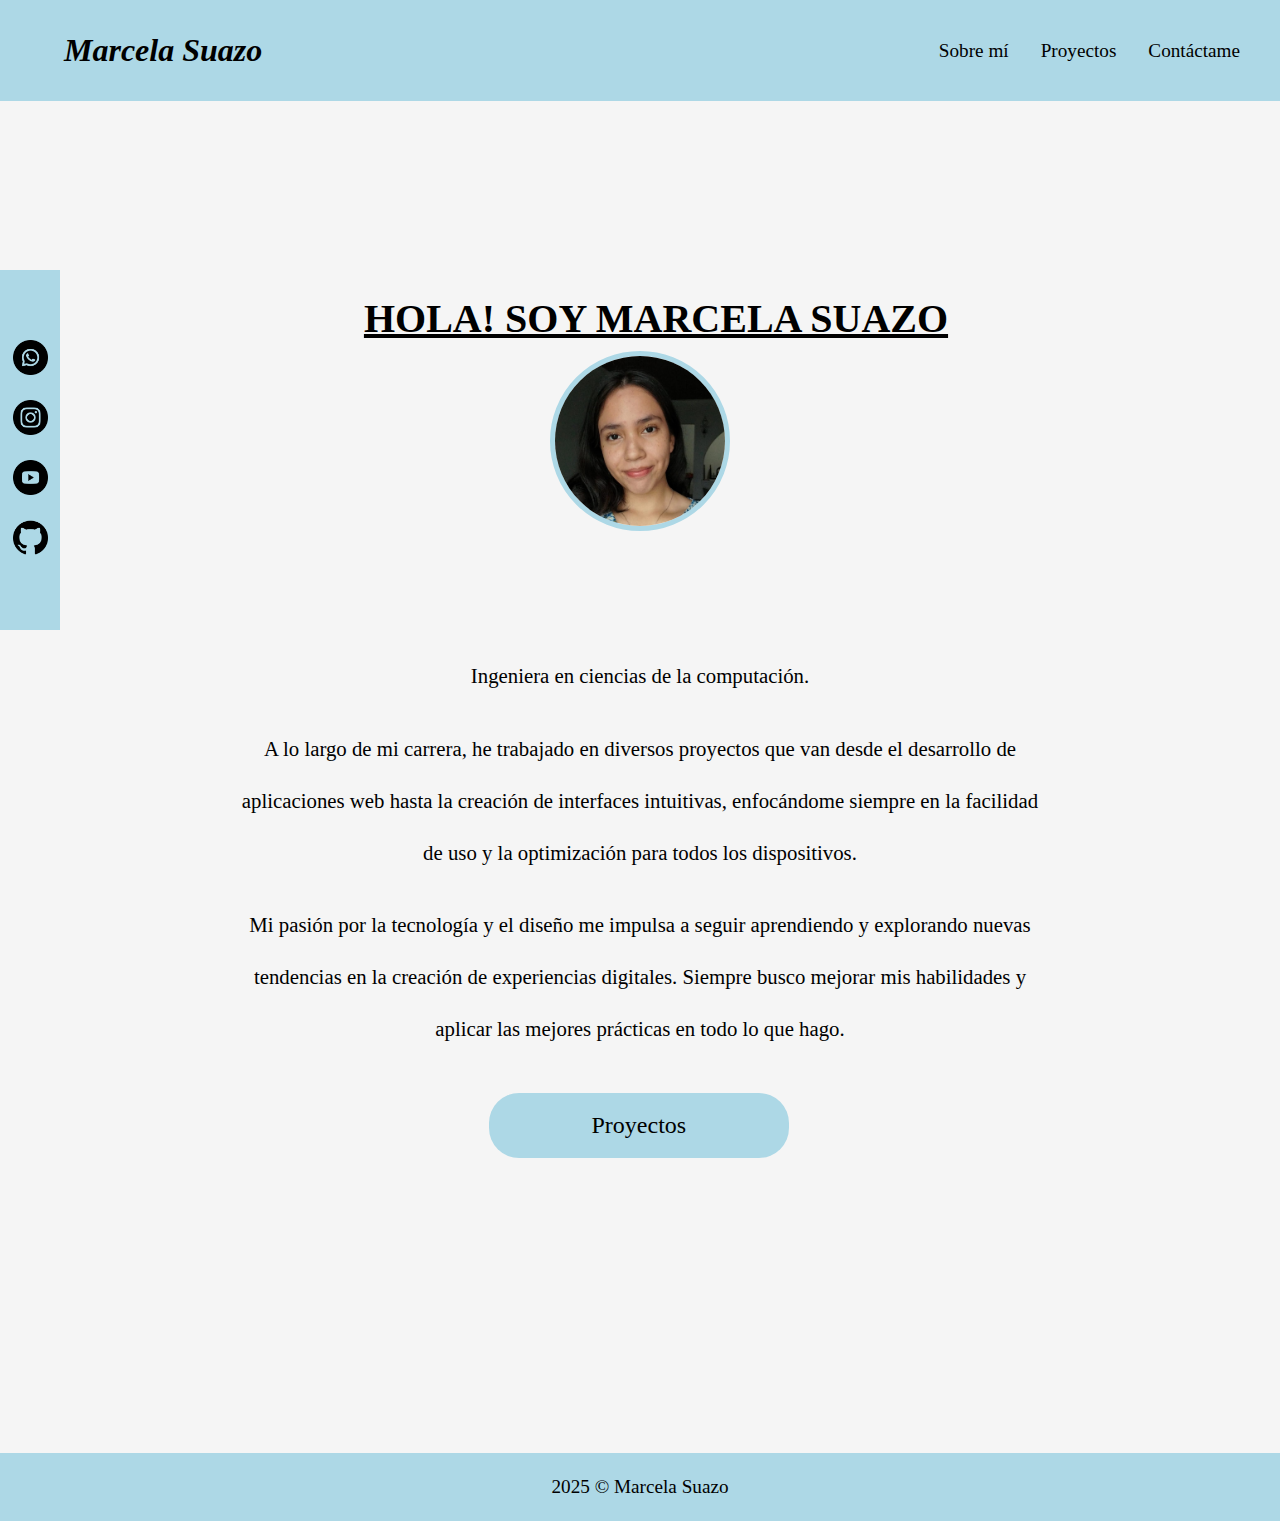
<file: index.html>
<!DOCTYPE html>
<html>

    <head>
        <meta charset="utf-8">
        <meta name="viewport" content="width=device-width, initial-scale=1.0">
        <title>Portafolio</title>
        <link rel="stylesheet" href="Css/css.css"/>
    </head>

    <body>
        <div class="redes-barra">
            <ul>
                <li><a href="https://wa.me/32846366" target="_blank"><img src="imagenes/icono_whatsapp.png" alt="Whatsapp" /></a></li>
                <li><a href="https://www.instagram.com/mahily20164?igsh=MW9tbDJuOGRlam1uaw==" target="_blank"><img src="imagenes/icono_instagram.png" alt="Instagram" /></a></li>
                <li><a href="https://youtube.com/@mahilysuazo7039?si=uOmg4zeongg6WLxd" target="_blank"><img src="imagenes/icono_youtube.png" alt="Youtube" /></a></li>
                <li><a href="https://github.com/Marsuazo23?tab=overview&from=2024-12-01&to=2024-12-31" target="_blank"><img src="imagenes/icono_github.png" alt="Github" /></a></li>
            </ul>
        </div>

        <div id="header-container"></div> 

        <script src="javascript/header.js"></script>
        <script>
            loadHeader(); //llamar la función
        </script>
        
        <main>
            <div class="panel-texto3">
                <h2>HOLA! SOY MARCELA SUAZO</h2>
                <img class="perfil-imagen" src="imagenes/imagen_perfil.JPG" alt="Marcela Suazo" />
            </div>

            <div class="panel-texto4">
                <p>Ingeniera en ciencias de la computación.</p>
                <p>A lo largo de mi carrera, he trabajado en diversos proyectos que van desde el desarrollo de aplicaciones web hasta la creación de interfaces intuitivas, enfocándome siempre en la facilidad de uso y la optimización para todos los dispositivos.</p>
                <p>Mi pasión por la tecnología y el diseño me impulsa a seguir aprendiendo y explorando nuevas tendencias en la creación de experiencias digitales. Siempre busco mejorar mis habilidades y aplicar las mejores prácticas en todo lo que hago.</p>
            </div>
            

            <div class="cuadrante1">
                <h2><a href="Proyectos.html">Proyectos</a></h2>
            </div>
        </main>   
        
        <footer>
            <p>2025 © Marcela Suazo</p>
        </footer>    

    </body>
</html>
</file>
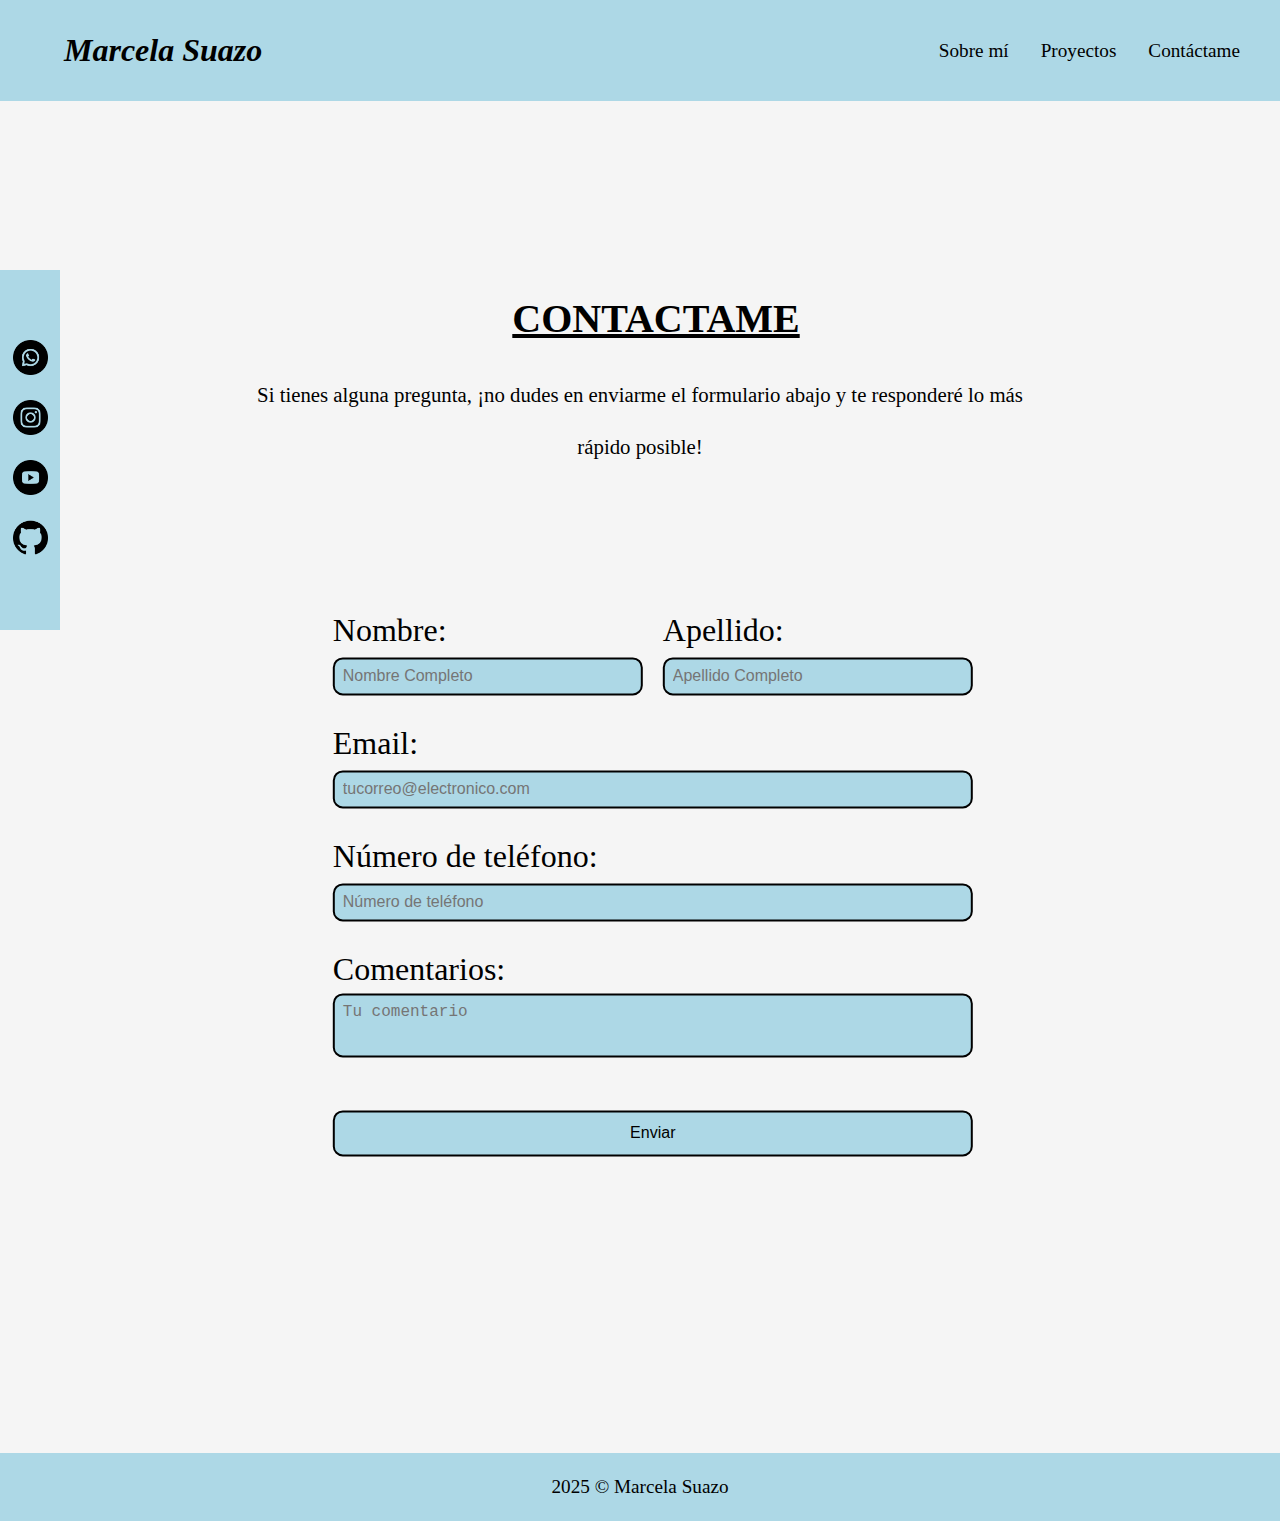
<file: Contactame.html>
<!DOCTYPE html>
<html>

    <head>
        <meta charset="utf-8">
        <meta name="viewport" content="width=device-width, initial-scale=1.0">
        <title>Portafolio</title>
        <link rel="stylesheet" href="Css/css.css" />
        <script src="javascript/validaciones.js"></script>
    </head>

    <body>
        <div class="redes-barra">
            <ul>
                <li><a href="https://wa.me/32846366" target="_blank"><img src="imagenes/icono_whatsapp.png" alt="Whatsapp" /></a></li>
                <li><a href="https://www.instagram.com/mahily20164?igsh=MW9tbDJuOGRlam1uaw==" target="_blank"><img src="imagenes/icono_instagram.png" alt="Instagram" /></a></li>
                <li><a href="https://youtube.com/@mahilysuazo7039?si=uOmg4zeongg6WLxd" target="_blank"><img src="imagenes/icono_youtube.png" alt="Youtube" /></a></li>
                <li><a href="https://github.com/Marsuazo23?tab=overview&from=2024-12-01&to=2024-12-31" target="_blank"><img src="imagenes/icono_github.png" alt="Github" /></a></li>
            </ul>
        </div>

        <div id="header-container"></div> 

        <script src="javascript/header.js"></script>
        <script>
            loadHeader(); //llamar la función
        </script>
        
        <main>
            <div class="panel-texto1">
                <h2>CONTACTAME</h2>
            </div>

            <div class="panel-texto2">
                <p>Si tienes alguna pregunta, ¡no dudes en enviarme el formulario abajo y te responderé lo más rápido posible!</p>
            </div>

            <div class="panel-form">
                 <form action="Contactos.html" method="GET">
                    <div class="form-row">
                        <div class="form-group">
                             <label for="txtNombre">Nombre:</label>
                            <input id="txtNombre" type="text" placeholder="Nombre Completo"/>
                            </div>
                            <div class="form-group">
                            <label for="txtApellido">Apellido:</label>
                            <input id="txtApellido" type="text" placeholder="Apellido Completo"/>
                        </div>
                    </div>
                        
                    <div class="form-group">
                        <label for="txtEmail">Email:</label>
                        <input id="txtEmail" name="txtEmail" type="email" placeholder="tucorreo@electronico.com"/>
                    </div>
                
                    <div class="form-group">
                        <label for="txtTeléfono">Número de teléfono:</label>
                        <input id="txtTeléfono" type="text" placeholder="Número de teléfono"/>
                    </div>
                
                    <div class="form-group">
                        <label for="txtComentarios">Comentarios:</label>
                        <textarea id="txtComentarios" name="txtBio" placeholder="Tu comentario"></textarea>
                    </div>

                    <div class="form-group">
                        <button type="submit" name="btnEnviar" class="btn-enviar">Enviar</button>
                    </div>

                    </form>
                </div>  
        </main>

        <footer>
            <p>2025 © Marcela Suazo</p>
        </footer>   

    </body>
</html>
</file>
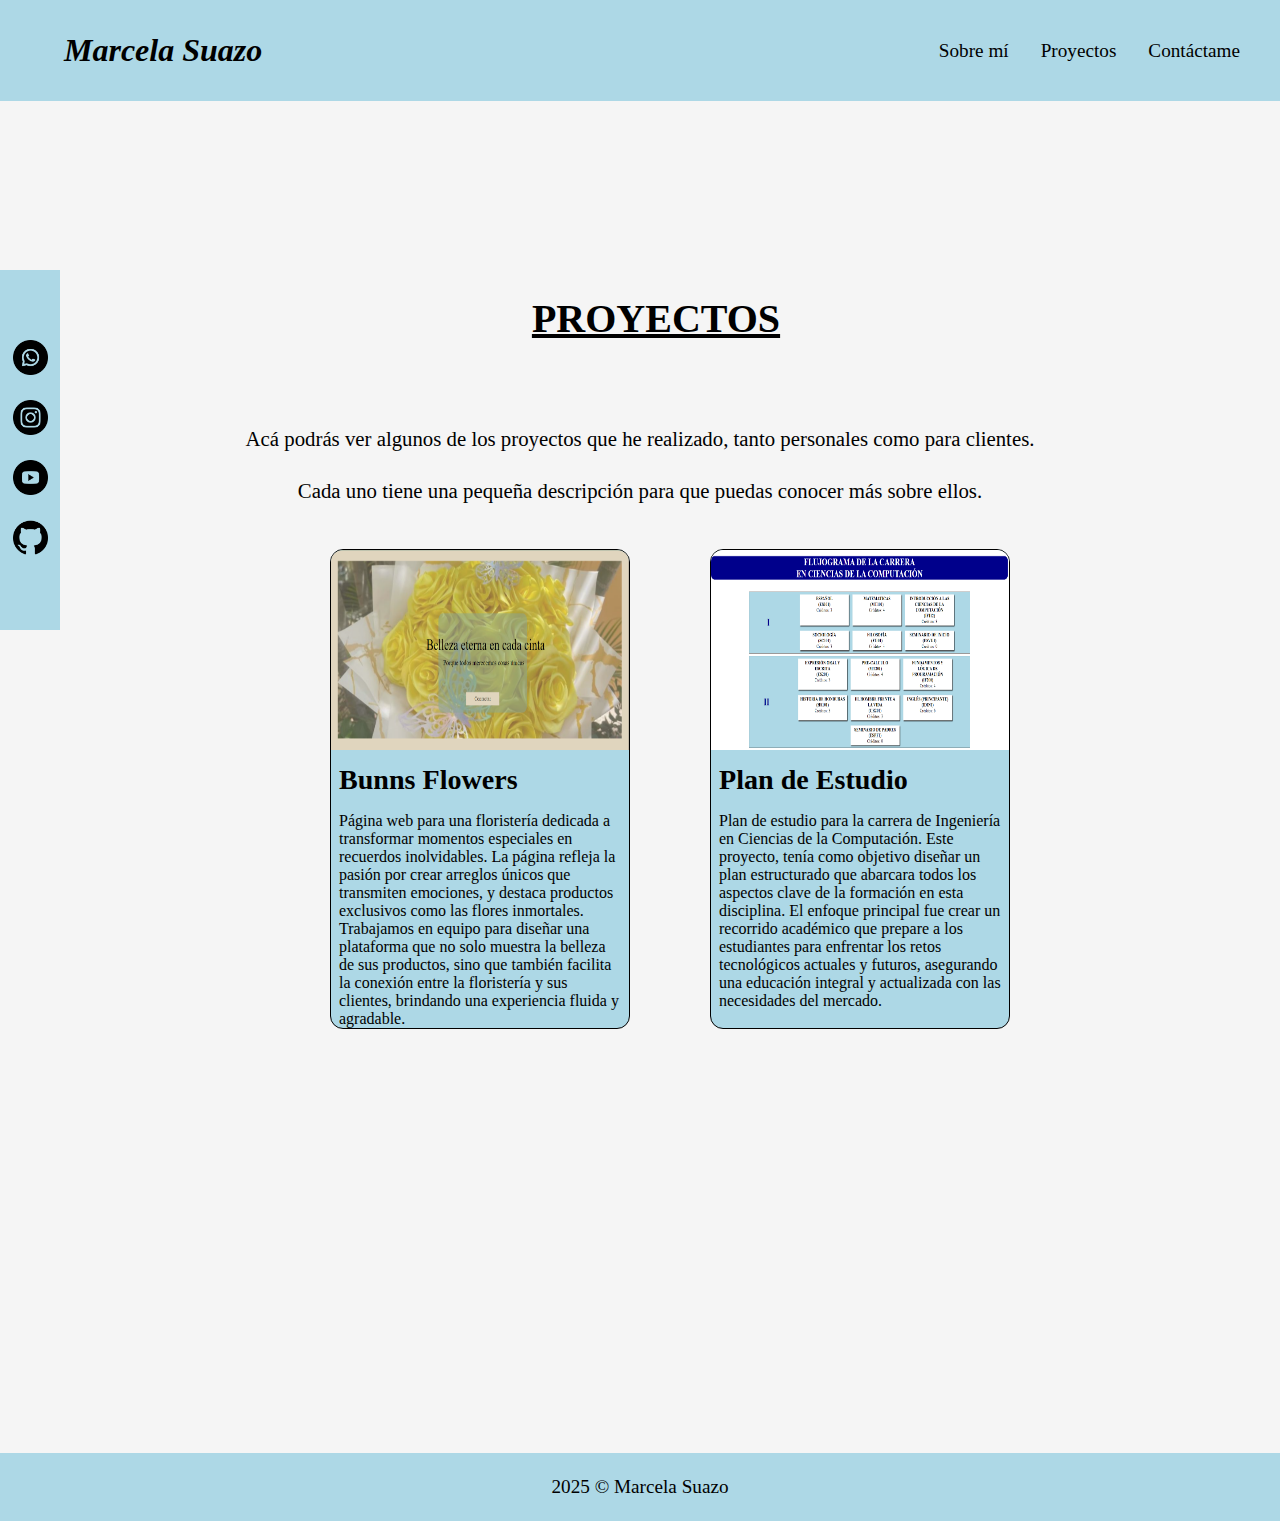
<file: Proyectos.html>
<!DOCTYPE html>
<html>

    <head>
        <meta charset="utf-8">
        <meta name="viewport" content="width=device-width, initial-scale=1.0">
        <title>Portafolio</title>
        <link rel="stylesheet" href="Css/css.css"/>
    </head>

    <body>
        <div class="redes-barra">
            <ul>
                <li><a href="https://wa.me/32846366" target="_blank"><img src="imagenes/icono_whatsapp.png" alt="Whatsapp" /></a></li>
                <li><a href="https://www.instagram.com/mahily20164?igsh=MW9tbDJuOGRlam1uaw==" target="_blank"><img src="imagenes/icono_instagram.png" alt="Instagram" /></a></li>
                <li><a href="https://youtube.com/@mahilysuazo7039?si=uOmg4zeongg6WLxd" target="_blank"><img src="imagenes/icono_youtube.png" alt="Youtube" /></a></li>
                <li><a href="https://github.com/Marsuazo23?tab=overview&from=2024-12-01&to=2024-12-31" target="_blank"><img src="imagenes/icono_github.png" alt="Github" /></a></li>
            </ul>
        </div>

        <div id="header-container"></div> 

        <script src="javascript/header.js"></script>
        <script>
            loadHeader(); //llamar la función
        </script>
        
        <main>
            <div class="panel-texto5">
                <h2>PROYECTOS</h2>
            </div>

            <div class="panel-texto6">
                <p>Acá podrás ver algunos de los proyectos que he realizado, tanto personales como para clientes. Cada uno tiene una pequeña descripción para que puedas conocer más sobre ellos.</p>
            </div>

            <div class="panel-proyectos">
                <div class="card2">
                    <a href="https://marsuazo23.github.io/Bunns-Flowers/" target="_blank">
                    <img src="imagenes/bunns_proyecto.png" alt="Bunns Flowers">
                    </a>
                    <h3>Bunns Flowers</h3>
                    <p>Página web para una floristería dedicada a transformar momentos especiales en recuerdos inolvidables. La página refleja la pasión por crear arreglos únicos que transmiten emociones, y destaca productos exclusivos como las flores inmortales. Trabajamos en equipo para diseñar una plataforma que no solo muestra la belleza de sus productos, sino que también facilita la conexión entre la floristería y sus clientes, brindando una experiencia fluida y agradable.</p>
                </div>
                <div class="card2">
                    <a href="https://marsuazo23.github.io/Plan_Estudio/" target="_blank">
                    <img src="imagenes/plan_estudio_proyecto.png" alt="Plan de Estudio">
                    </a>
                    <h3>Plan de Estudio</h3>
                    <p>Plan de estudio para la carrera de Ingeniería en Ciencias de la Computación. Este proyecto, tenía como objetivo diseñar un plan estructurado que abarcara todos los aspectos clave de la formación en esta disciplina. El enfoque principal fue crear un recorrido académico que prepare a los estudiantes para enfrentar los retos tecnológicos actuales y futuros, asegurando una educación integral y actualizada con las necesidades del mercado.</p>
                </div>
            </div>
        </main>   
        
        <footer>
            <p>2025 © Marcela Suazo</p>
        </footer>    

    </body>
</html>
</file>
<file: Css/css.css>
@import url('https://fonts.googleapis.com/css2?family=Montserrat:ital,wght@0,100..900;1,100..900&display=swap');

html {
    scroll-behavior: smooth;
    height: 130%;
}

* {
    box-sizing: border-box;
}

body {
    font-family: 'Times New Roman', Arial, sans-serif;
    background-color: whitesmoke;
    color: black;
    margin:0px;
    font-size: 1.2rem;
    height: 130%;
    display: flex;
    flex-direction: column;

}

main {
    flex: 1; 
  }

@media (max-width:375px) {
    /*BARRA LATERAL*/
    .redes-barra {
        position: fixed;
        top: 50%; 
        left: 0;
        height: 40%;
        width: 60px; 
        background-color: lightblue;
        display: flex;
        justify-content: center;
        align-items: center;
        flex-direction: column;
        padding-top: 20px; 
        transform: translateY(-50%); 
    }    
    
    .redes-barra ul {
        list-style: none;
        margin: 0;
        padding: 0;
    }
    
    .redes-barra ul li {
        margin-bottom: 20px; 
    }
    
    .redes-barra ul li a img {
        width: 35px; 
        height: 35px;
        transition: transform 0.3s ease;
    }
    
    .redes-barra ul li a img:hover {
        transform: scale(1.4); 
    }

    /*SOBRE MÍ*/
    header {
        display: flex;
        align-items: center;
        justify-content: space-between; 
        padding: 1.5rem;
        background-color: lightblue;
    }
    
    header h1 {
        margin: 0px;
        padding: 0.5rem;
        font-size: 1rem;
        font-weight: normal;
        margin-left: 0.2rem;
        margin-right: 0.5rem;
        font-weight: bold;
    }
    
    header nav {
        display: flex;
        align-items: center;
        justify-content: space-between; 
        width: 100%;
    }
    
    header nav ul {
        display: flex;
        list-style: none;
        margin: 0px;
        padding: 0px;
        align-items: center;
        font-size: 1rem;
    }
    
    header nav ul li a {
        display: block;
        padding: 0.70rem 0.5rem;
        text-decoration: none;
        color: black;
        transition: background-color 1s ease;
    }
    
    header nav ul li a:hover {
        background-color: #dab1d4;
        color: #333;
    }   
    
    .panel-texto3 h2 {
        position: absolute; 
        top: 35%; 
        left: 50%;
        font-size: 1.4rem; 
        color: black; 
        text-align: center; 
        width: 22rem;
        font-weight: bold;
        text-decoration: underline;
    }

    .perfil-imagen {
        width: 150px;  
        height: 150px; 
        border-radius: 50%;  
        object-fit: cover;  
        display: block;
        margin: 145px auto; 
        border: 5px solid lightblue; 
        transform: translateX(0%) translateY(-105%); 
    }    

    .panel-texto4 {
        position: absolute; 
        top: 15%; 
        left: 50%; 
        font-size: 1rem; 
        color: black; 
        text-align: center;
        width: 15rem;
        line-height: 2;
    }

    .cuadrante1 {
        background-color: lightblue;
        text-align: center;
        height: 65px; 
        width: 200px;
        justify-content: center;
        align-items: center;
        border-radius: 30px;
        font-size: 0.8rem;
        box-sizing: border-box;
        display: flex;
        transform: translateX(45%) translateY(290%); 
    }

    .cuadrante1 h2{
        font-weight: normal; 
    }
    
    .cuadrante1 h2 a {
        color: black; 
        text-decoration: none; 
    }
    
    .cuadrante1 h2 a:hover {
        text-decoration: underline; 
    }

     /*PROYECTOS*/
     .panel-texto5 h2 {
        position: absolute; 
        top: 50%; 
        left: 50%; 
        transform: translateX(-50%) translateY(-780%); 
        font-size: 1.4rem; 
        color: black; 
        text-align: center; 
        width: 15rem;
        font-weight: bold;
        text-decoration: underline;
    }

    .panel-texto6 {
        position: absolute; 
        top: 45%; 
        left: 50%; 
        font-size: 1rem; 
        color: black; 
        text-align: center; 
        width: 15rem;
        line-height: 2.5;
    }

    .panel-proyectos {
        gap: 5rem;
        transform: translateX(-70%) translateY(20%);  
    }

    .card2 {
        border: 1px solid black;
        overflow: hidden;
        background-color: lightblue;
        border-radius: 13px;
        margin-bottom: 2.6rem;
        width: 250px;
        height: 248px;
        transform: translateX(130%) translateY(100%);  
    }

    .card2 img {
        width: 100%;
        height: 200px;
        object-position: center center;
        background-color: lightblue;
    }

    .card2 h3, .card2 p {
        margin: 0px;
        padding: 0.3rem;
    }

    .card2 p {
        font-size: 0.7rem;
    }

    /*FOOTER*/
    footer {
        align-items: center;
        background-color: lightblue;
        padding: 4px;
    }

    footer p {
        font-size: 1.2rem;
        text-align: center;
        color: black;
    }

    /*CONTACTAME*/
    .panel-texto1 h2 {
        position: absolute; 
        top: 50%; 
        left: 50%; 
        transform: translateX(-49%) translateY(-760%); 
        font-size: 1.4rem; 
        color: black; 
        text-align: center; 
        width: 15rem;
        font-weight: bold;
        text-decoration: underline;
    }

    .panel-texto2 {
        position: absolute; 
        top: 50%; 
        left: 50%; 
        transform: translateX(-50%) translateY(-85%); 
        font-size: 1rem; 
        color: black; 
        text-align: center; 
        width: 15rem;
        line-height: 2.5;
    }

    .btn-enviar {
        background-color: lightblue; 
        color: black;
        padding: 0.75rem 1.5rem;
        font-size: 1rem;
        border: none;
        border-radius: 10px;
        cursor: pointer;
        width: 100%;
        text-align: center;
        margin-top: 1rem;
        border: 2px solid black;
    }

    .btn-enviar:hover {
        background-color: lightblue; 
    }

    .panel-form {
        position: relative;
        top: 50%;
        left: 50%;
        transform: translateX(-48%) translateY(-35%);
        font-size: 1.2rem;
        color: black;
        line-height: 1;
        font-weight: normal;
        text-align: left;
        width: 50%; 
    }

    .form-row {
        display: flex;
        justify-content: space-between;
        gap: 20px;
    }

    .form-group {
        flex: 1;
        margin-bottom: 2rem;
    }

    label {
        display: block;
        margin-bottom: 0.5rem;
    }

    input, textarea {
        width: 100%;
        padding: 0.5rem;
        font-size: 1rem;
        border-radius: 10px; 
        border: 2px solid black;
        box-sizing: border-box;
        background-color: lightblue;
    }

    textarea {
        resize: none; 
        height: 4rem; 
    }
}



@media (min-width:720px){
    /*BARRA LATERAL*/
    .redes-barra {
        position: fixed;
        top: 50%; 
        left: 0;
        height: 30%;
        width: 60px; 
        background-color: lightblue;
        display: flex;
        justify-content: center;
        align-items: center;
        flex-direction: column;
        padding-top: 20px; 
        transform: translateY(-50%); 
    }    
    
    .redes-barra ul {
        list-style: none;
        margin: 0;
        padding: 0;
    }
    
    .redes-barra ul li {
        margin-bottom: 20px; 
    }
    
    .redes-barra ul li a img {
        width: 35px; 
        height: 35px;
        transition: transform 0.3s ease;
    }
    
    .redes-barra ul li a img:hover {
        transform: scale(1.4); 
    }

    /*SOBRE MÍ*/
    header {
        display: flex;
        align-items: center;
        justify-content: space-between; 
        padding: 1.5rem;
        background-color: lightblue;
    }
    
    header h1 {
        margin: 0px;
        padding: 0.5rem;
        font-size: 2rem;
        font-weight: normal;
        margin-left: 2rem;
        margin-right: 2rem;
        font-weight: bold;
    }
    
    header nav {
        display: flex;
        align-items: center;
        justify-content: space-between; 
        width: 100%;
    }
    
    header nav ul {
        display: flex;
        list-style: none;
        margin: 0px;
        padding: 0px;
        align-items: center;
    }
    
    header nav ul li a {
        display: block;
        padding: 0.75rem 1rem;
        text-decoration: none;
        color: black;
        transition: background-color 1s ease;
    }
    
    header nav ul li a:hover {
        background-color: #dab1d4;
        color: #333;
    }    

    .panel-texto3 h2 {
        position: absolute; 
        top: 35%; 
        left: 50%; 
        font-size: 2.5rem; 
        color: black; 
        text-align: center; 
        width: 45rem;
        font-weight: bold;
        text-decoration: underline;
    }

    .perfil-imagen {
        width: 350px;  
        height: 350px; 
        border-radius: 50%;  
        object-fit: cover;  
        display: block;
        margin: 145px auto; 
        border: 5px solid lightblue; 
    }    

    .panel-texto4 {
        position: absolute; 
        top: 35%; 
        left: 50%; 
        color: black; 
        text-align: center; 
        width: 40rem;
        line-height: 2.5;
        font-size: 1.8rem;
    }

    .cuadrante1 {
        background-color: lightblue;
        text-align: center;
        width: 300px;
        justify-content: center;
        align-items: center;
        border-radius: 30px;
        box-sizing: border-box;
        display: flex;
        transform: translateX(88%) translateY(950%); 
    }

    .cuadrante1 h2{
        font-weight: normal; 
    }
    
    .cuadrante1 h2 a {
        color: black; 
        text-decoration: none; 
    }
    
    .cuadrante1 h2 a:hover {
        text-decoration: underline; 
    }

    /*PROYECTOS*/
    .panel-texto5 h2 {
        position: absolute; 
        top: 50%; 
        left: 50%; 
        transform: translateX(-48%) translateY(-790%); 
        font-size: 2.5rem; 
        color: black; 
        text-align: center; 
        width: 40rem;
        font-weight: bold;
        text-decoration: underline;
    }

    .panel-texto6 {
        position: absolute; 
        top: 35%; 
        left: 50%; 
        font-size: 1.3rem; 
        color: black; 
        text-align: center; 
        width: 40rem;
        line-height: 2.5;
    }

    .panel-proyectos {
        gap: 5rem; 
    }

    .card2 {
        border: 1px solid black;
        width: 300px;
        overflow: hidden;
        background-color: lightblue;
        border-radius: 13px;
        margin-bottom: 8rem; 
        transform: translateX(85%) translateY(100%); 
        font-size: 1.5rem;
    }

    .card2 img {
        width: 100%;
        height: 200px;
        object-position: center center;
        background-color: lightblue;
    }

    .card2 h3, .card2 p {
        margin: 0px;
        padding: 0.5rem;
    }

    .card2 p {
        font-size: 1rem;
    }

    /*CONTACTAME*/
    .panel-texto1 h2 {
        position: absolute; 
        top: 50%; 
        left: 50%; 
        transform: translateX(-48%) translateY(-770%); 
        font-size: 2.5rem; 
        color: black; 
        text-align: center; 
        width: 48rem;
        font-weight: bold;
        text-decoration: underline;
    }

    .panel-texto2 {
        position: absolute; 
        top: 50%; 
        left: 50%; 
        transform: translateX(-48%) translateY(-155%); 
        font-size: 1.3rem; 
        color: black; 
        text-align: center; 
        width: 43rem;
        line-height: 2.5;
    }

    .btn-enviar {
        background-color: lightblue; 
        color: black;
        padding: 0.75rem 1.5rem;
        font-size: 1rem;
        border: none;
        border-radius: 10px;
        cursor: pointer;
        width: 100%;
        text-align: center;
        margin-top: 1rem;
        border: 2px solid black;
    }

    .btn-enviar:hover {
        background-color: lightblue; 
    }

    .panel-form {
        position: relative;
        top: 50%;
        left: 50%;
        transform: translateX(-48%) translateY(-70%);
        font-size: 2rem;
        color: black;
        line-height: 1;
        font-weight: normal;
        text-align: left;
        width: 50%; 
    }

    .form-row {
        display: flex;
        justify-content: space-between;
        gap: 20px;
    }

    .form-group {
        flex: 1;
        margin-bottom: 2rem;
    }

    label {
        display: block;
        margin-bottom: 0.5rem;
    }

    input, textarea {
        width: 100%;
        padding: 0.5rem;
        font-size: 1rem;
        border-radius: 10px; 
        border: 2px solid black;
        box-sizing: border-box;
        background-color: lightblue;
    }

    textarea {
        resize: none; 
        height: 4rem; 
    }

    /*FOOTER*/
    footer {
        align-items: center;
        background-color: lightblue;
        padding: 4px;
    }

    footer p {
        font-size: 1.2rem;
        text-align: center;
        color: black;
    }
}



@media (min-width:1024px){
    /*BARRA LATERAL*/
    .redes-barra {
        position: fixed;
        top: 50%; 
        left: 0;
        height: 40%;
        width: 60px; 
        background-color: lightblue;
        display: flex;
        justify-content: center;
        align-items: center;
        flex-direction: column;
        padding-top: 20px; 
        transform: translateY(-50%); 
    }    
    
    .redes-barra ul {
        list-style: none;
        margin: 0;
        padding: 0;
    }
    
    .redes-barra ul li {
        margin-bottom: 20px; 
    }
    
    .redes-barra ul li a img {
        width: 35px; 
        height: 35px;
        transition: transform 0.3s ease;
    }
    
    .redes-barra ul li a img:hover {
        transform: scale(1.4); 
    }
    

    /*SOBRE MÍ*/
    header {
        display: flex;
        align-items: center;
        justify-content: space-between; 
        padding: 1.5rem;
        background-color: lightblue;
    }
    
    header h1 {
        margin: 0px;
        padding: 0.5rem;
        font-size: 2rem;
        font-weight: normal;
        margin-left: 2rem;
        margin-right: 2rem;
        font-weight: bold;
    }
    
    header nav {
        display: flex;
        align-items: center;
        justify-content: space-between; 
        width: 100%;
    }
    
    header nav ul {
        display: flex;
        list-style: none;
        margin: 0px;
        padding: 0px;
        align-items: center;
    }
    
    header nav ul li a {
        display: block;
        padding: 0.75rem 1rem;
        text-decoration: none;
        color: black;
        transition: background-color 1s ease;
    }
    
    header nav ul li a:hover {
        background-color: #dab1d4;
        color: #333;
    }    

    .panel-texto3 h2 {
        position: absolute; 
        top: 50%; 
        left: 50%; 
        transform: translateX(-48%) translateY(-400%); 
        font-size: 2.5rem; 
        color: black; 
        text-align: center; 
        width: 50rem;
        font-weight: bold;
        text-decoration: underline;
    }

    .perfil-imagen {
        width: 180px;  
        height: 180px; 
        border-radius: 50%;  
        object-fit: cover;  
        display: block;
        margin: 145px auto; 
        border: 5px solid lightblue; 
    }    

    .panel-texto4 {
        position: absolute; 
        top: 50%; 
        left: 50%; 
        transform: translateX(-50%) translateY(25%); 
        font-size: 1.3rem; 
        color: black; 
        text-align: center; 
        width: 50rem;
        line-height: 2.5;
    }

    .cuadrante1 {
        position: relative; 
        background-color: lightblue;
        text-align: center;
        transform: translateX(180%) translateY(480%); 
        height: 65px; 
        width: 300px;
        justify-content: center;
        align-items: center;
        border-radius: 30px;
        font-size: 1rem;
        box-sizing: border-box;
        display: flex;
    }

    .cuadrante1 h2{
        font-weight: normal; 
    }
    
    .cuadrante1 h2 a {
        color: black; 
        text-decoration: none; 
    }
    
    .cuadrante1 h2 a:hover {
        text-decoration: underline; 
    }


    /*PROYECTOS*/
    .panel-texto5 h2 {
        position: absolute; 
        top: 50%; 
        left: 50%; 
        transform: translateX(-48%) translateY(-400%); 
        font-size: 2.5rem; 
        color: black; 
        text-align: center; 
        width: 50rem;
        font-weight: bold;
        text-decoration: underline;
    }

    .panel-texto6 {
        position: absolute; 
        top: 50%; 
        left: 50%; 
        transform: translateX(-50%) translateY(-70%); 
        font-size: 1.3rem; 
        color: black; 
        text-align: center; 
        width: 50rem;
        line-height: 2.5;
    }

    .panel-proyectos {
        display: flex; 
        gap: 5rem; 
    }

    .card2 {
        border: 1px solid black;
        position: relative;
        width: 300px;
        height: 30rem;
        overflow: hidden;
        background-color: lightblue;
        border-radius: 13px;
        transform: translateX(110%) translateY(60%);
        margin-bottom: 2.6rem;
 
    }

    .card2 img {
        width: 100%;
        height: 200px;
        object-position: center center;
        background-color: lightblue;
    }

    .card2 h3, .card2 p {
        margin: 0px;
        padding: 0.5rem;
    }

    .card2 p {
        font-size: 1rem;
    }


    /*FOOTER*/
    footer {
        align-items: center;
        background-color: lightblue;
        padding: 4px;
    }

    footer p {
        font-size: 1.2rem;
        text-align: center;
        color: black;
    }

    /*CONTACTAME*/
    .panel-texto1 h2 {
        position: absolute; 
        top: 50%; 
        left: 50%; 
        transform: translateX(-48%) translateY(-400%); 
        font-size: 2.5rem; 
        color: black; 
        text-align: center; 
        width: 50rem;
        font-weight: bold;
        text-decoration: underline;
    }

    .panel-texto2 {
        position: absolute; 
        top: 50%; 
        left: 50%; 
        transform: translateX(-50%) translateY(-70%); 
        font-size: 1.3rem; 
        color: black; 
        text-align: center; 
        width: 50rem;
        line-height: 2.5;
    }

    .btn-enviar {
        background-color: lightblue; 
        color: black;
        padding: 0.75rem 1.5rem;
        font-size: 1rem;
        border: none;
        border-radius: 10px;
        cursor: pointer;
        width: 100%;
        text-align: center;
        margin-top: 1rem;
        border: 2px solid black;
    }

    .btn-enviar:hover {
        background-color: lightblue; 
    }

    .panel-form {
        position: relative;
        top: 50%;
        left: 50%;
        transform: translateX(-48%) translateY(-30%);
        font-size: 2rem;
        color: black;
        line-height: 1;
        font-weight: normal;
        text-align: left;
        width: 50%; 
    }

    .form-row {
        display: flex;
        justify-content: space-between;
        gap: 20px;
    }

    .form-group {
        flex: 1;
        margin-bottom: 2rem;
    }

    label {
        display: block;
        margin-bottom: 0.5rem;
    }

    input, textarea {
        width: 100%;
        padding: 0.5rem;
        font-size: 1rem;
        border-radius: 10px; 
        border: 2px solid black;
        box-sizing: border-box;
        background-color: lightblue;
    }

    textarea {
        resize: none; 
        height: 4rem; 
    }
}

@media (max-width:1284px){
    /*SOBRE MÍ*/
    .panel-texto3 h2 {
        transform: translateX(-48%) translateY(-400%); 
    }

    .perfil-imagen {
        margin: 250px auto; 
    }    

    .panel-texto4 {
        transform: translateX(-50%) translateY(40%); 
    }

    .cuadrante1 {
        right: 4%; 
    }

    .cuadrante1 h2{
        font-weight: normal; 
    }
    
    .cuadrante1 h2 a {
        color: black; 
        text-decoration: none; 
    }
    
    .cuadrante1 h2 a:hover {
        text-decoration: underline; 
    }

    /*PROYECTOS*/
    .panel-texto6 {
        transform: translateX(-50%) translateY(-40%); 
    }

    .card2 {
        top: 160px;
    }
}
</file>
